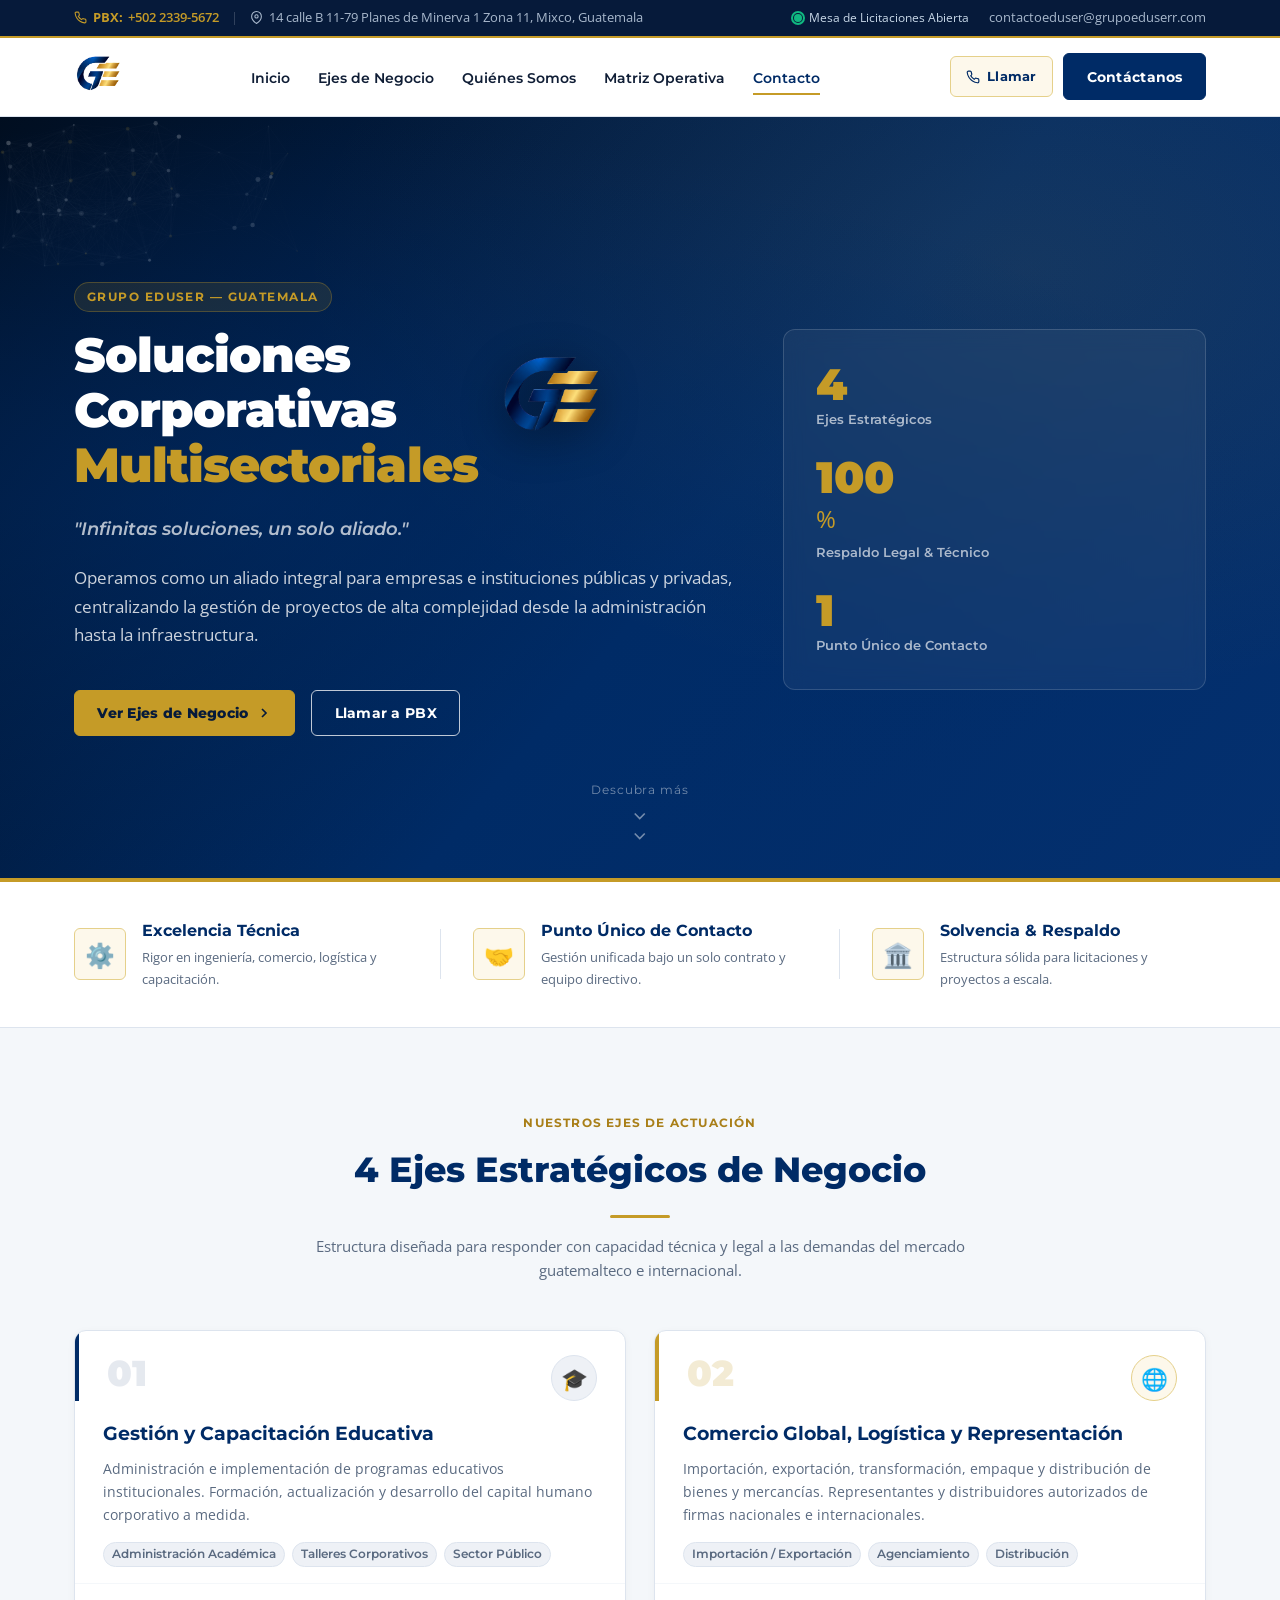
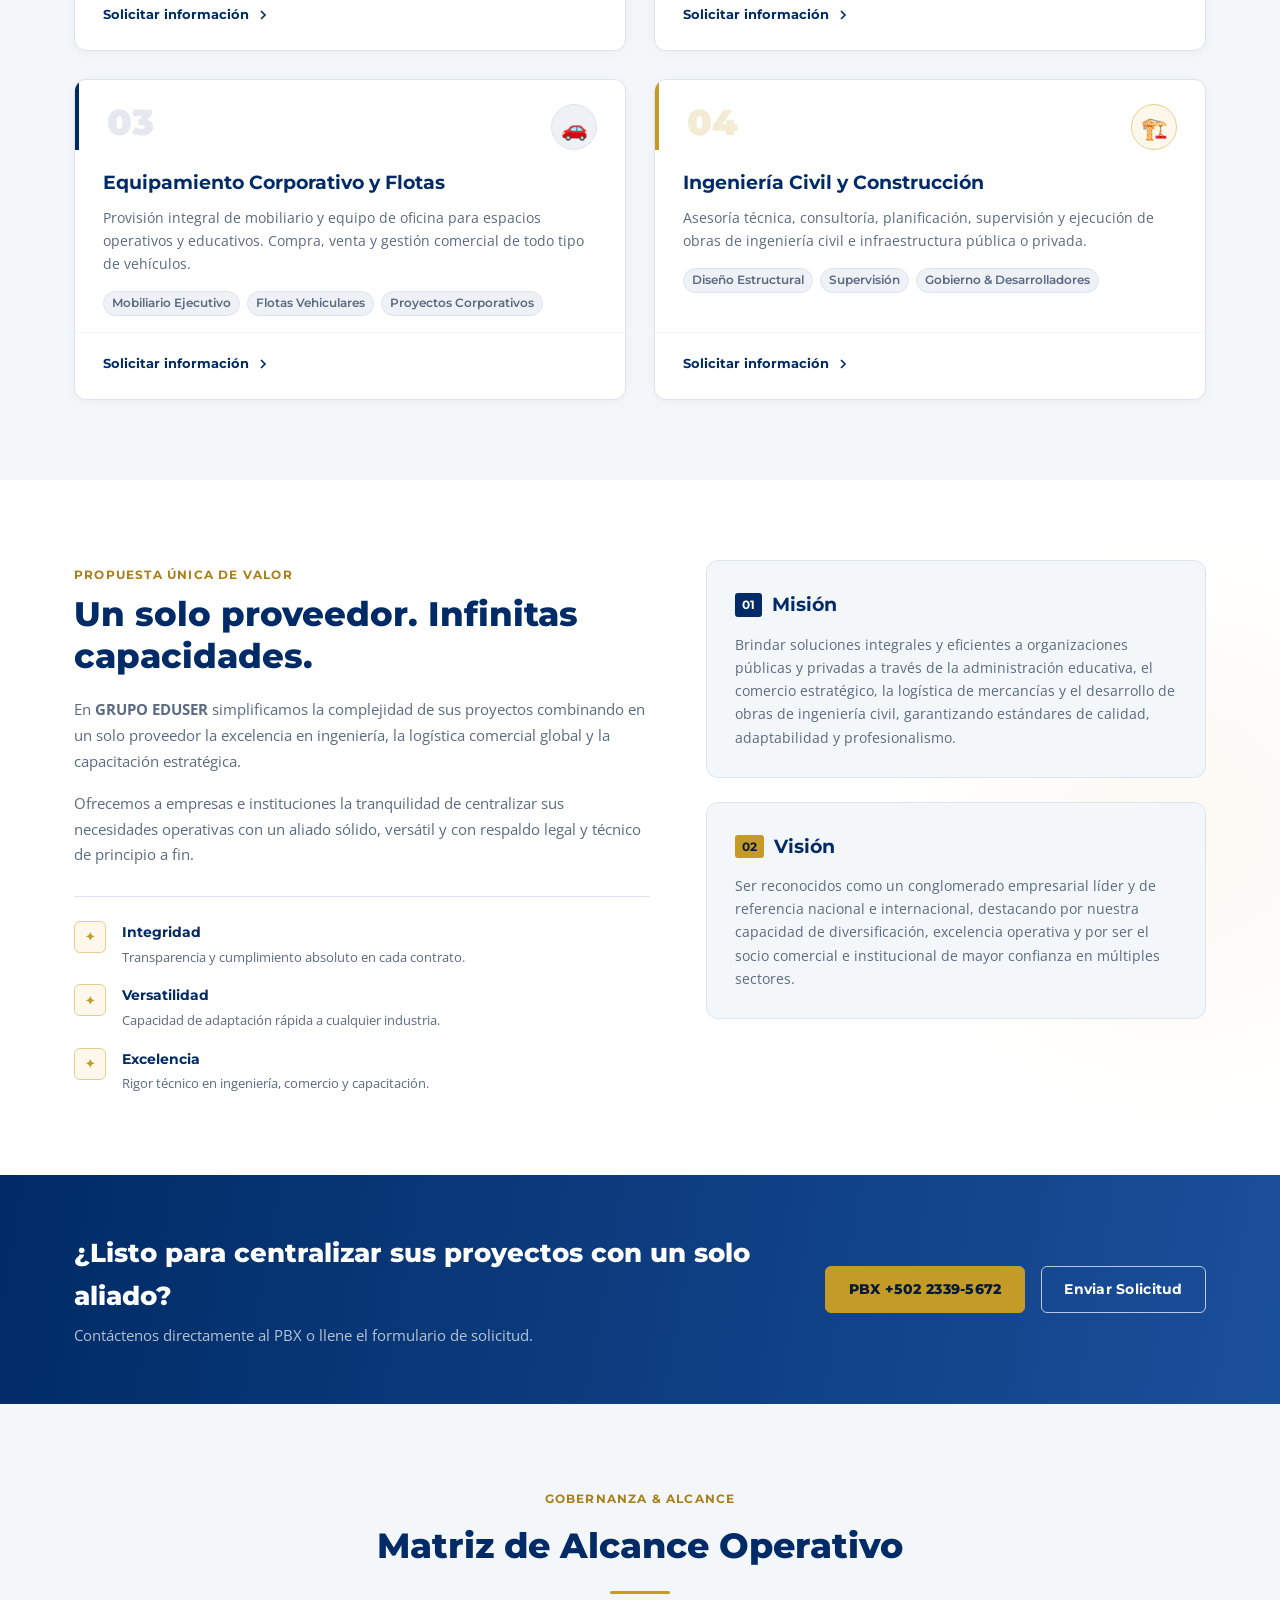
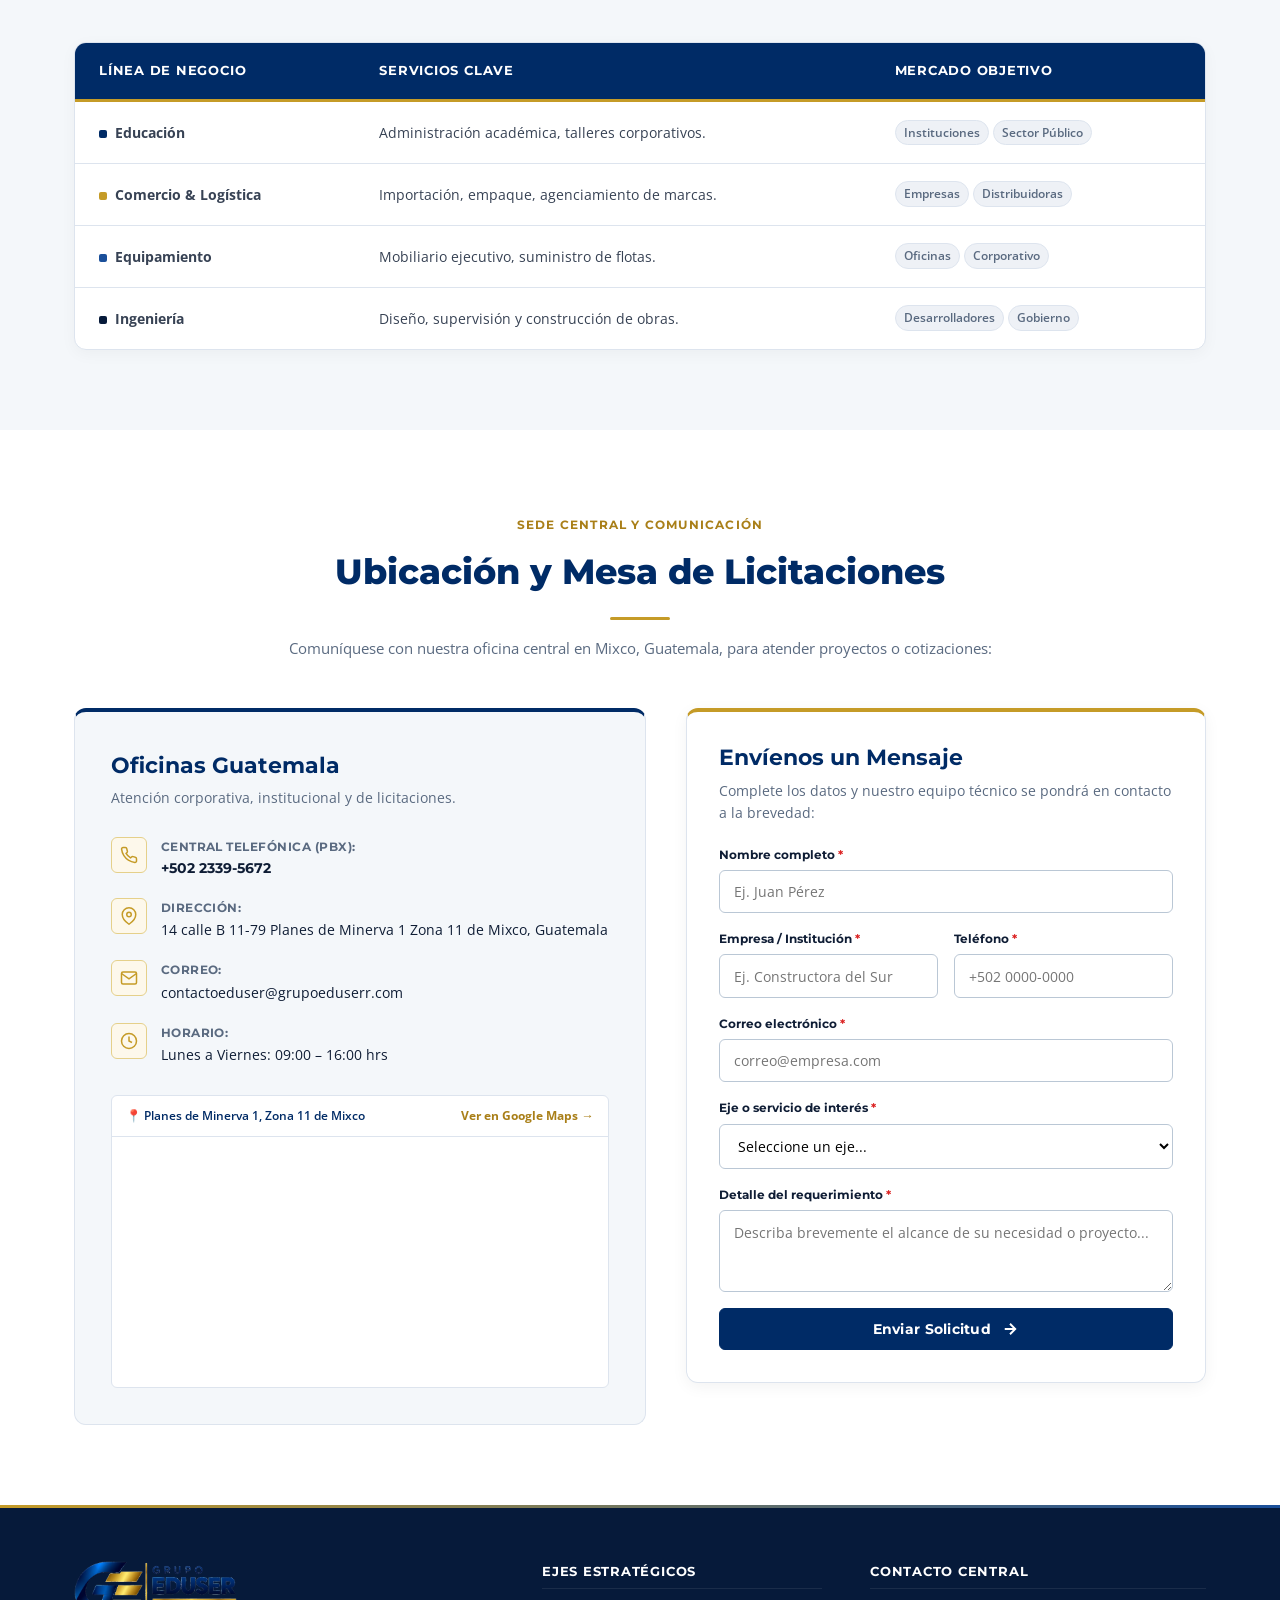
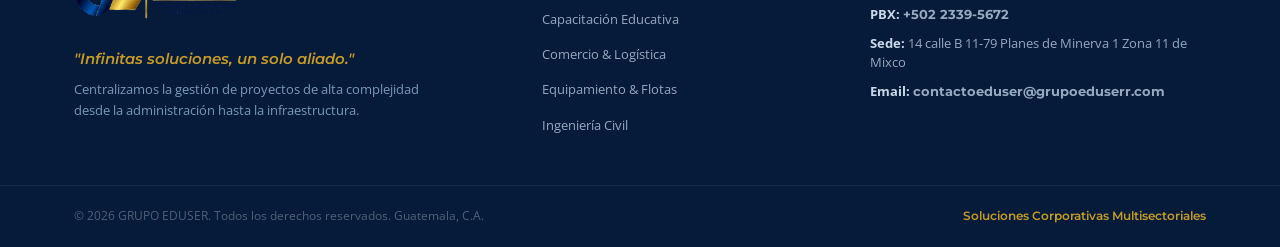
<file: index.html>
<!DOCTYPE html>
<html lang="es">

<head>
  <meta charset="UTF-8">
  <meta name="viewport" content="width=device-width, initial-scale=1.0">
  <title>GRUPO EDUSER | Soluciones Corporativas Multisectoriales — Guatemala</title>
  <meta name="description"
    content="Grupo Eduser: Soluciones Corporativas Multisectoriales en Guatemala. Ingeniería civil, logística y comercio internacional, equipamiento corporativo y capacitación institucional. PBX: +502 2339-5672.">
  <link rel="icon" type="image/png" href="Soluciones Corporativas Multisectoriales.png">
  <link rel="apple-touch-icon" href="Soluciones Corporativas Multisectoriales.png">
  <meta name="robots" content="index, follow">
  <meta name="google-site-verification" content="googleb72638ae21b6d2e7">
  <meta name="author" content="GRUPO EDUSER">
  <meta name="keywords"
    content="Grupo Eduser, GRUPO EDUSER, Eduser, Grupo Eduser Guatemala, Soluciones Corporativas Multisectoriales, Ingenieria Civil Guatemala, Logistica Guatemala, Capacitacion Educativa Guatemala">


  <!-- Open Graph / Redes Sociales -->
  <meta property="og:type" content="website">
  <meta property="og:locale" content="es_GT">
  <meta property="og:site_name" content="GRUPO EDUSER">
  <meta property="og:title" content="GRUPO EDUSER | Soluciones Corporativas Multisectoriales">
  <meta property="og:description"
    content="Infinitas soluciones, un solo aliado. Gestión integral de proyectos, ingeniería civil, comercio y logística, equipamiento y capacitación.">
  <meta property="og:image" content="https://grupoeduserr.com/grupo_eduser_sin_fondo_ultra_hd_5000x5000.png">
  <meta property="og:url" content="https://grupoeduserr.com/">

  <!-- Datos Estructurados Schema.org para Google -->
  <script type="application/ld+json">
  {
    "@context": "https://schema.org",
    "@type": "Organization",
    "name": "GRUPO EDUSER",
    "alternateName": ["Grupo Eduser", "Eduser", "GRUPO EDUSER Guatemala"],
    "url": "https://grupoeduserr.com/",
    "logo": "https://grupoeduserr.com/grupo_eduser_sin_fondo_ultra_hd_5000x5000.png",
    "description": "Soluciones Corporativas Multisectoriales en Guatemala. Gestión y capacitación educativa, comercio global, logística, equipamiento y flotas, e ingeniería civil.",
    "telephone": "+50223395672",
    "email": "contactoeduser@grupoeduserr.com",
    "address": {
      "@type": "PostalAddress",
      "streetAddress": "14 calle B 11-79 Planes de Minerva 1 Zona 11",
      "addressLocality": "Mixco",
      "addressRegion": "Guatemala",
      "addressCountry": "GT"
    }
  }
  </script>
  <link rel="preconnect" href="https://fonts.googleapis.com">
  <link rel="preconnect" href="https://fonts.gstatic.com" crossorigin>
  <link
    href="https://fonts.googleapis.com/css2?family=Montserrat:wght@400;500;600;700;800;900&family=Open+Sans:wght@400;500;600;700&display=swap"
    rel="stylesheet">
  <link rel="stylesheet" href="styles.css">
</head>

<body>

  <!-- BARRA SUPERIOR -->
  <div class="top-bar">
    <div class="container top-bar-container">
      <div class="top-contact-items">
        <a href="tel:+50223395672" class="top-contact-link">
          <svg class="top-icon" viewBox="0 0 24 24" fill="none" stroke="currentColor" stroke-width="2">
            <path
              d="M22 16.92v3a2 2 0 0 1-2.18 2 19.79 19.79 0 0 1-8.63-3.07 19.5 19.5 0 0 1-6-6 19.79 19.79 0 0 1-3.07-8.67A2 2 0 0 1 4.11 2h3a2 2 0 0 1 2 1.72 12.84 12.84 0 0 0 .7 2.81 2 2 0 0 1-.45 2.11L8.09 9.91a16 16 0 0 0 6 6l1.27-1.27a2 2 0 0 1 2.11-.45 12.84 12.84 0 0 0 2.81.7A2 2 0 0 1 22 16.92z">
            </path>
          </svg>
          <strong>PBX:</strong> +502 2339-5672
        </a>
        <span class="top-sep">|</span>
        <span class="top-address">
          <svg class="top-icon" viewBox="0 0 24 24" fill="none" stroke="currentColor" stroke-width="2">
            <path d="M21 10c0 7-9 13-9 13s-9-6-9-13a9 9 0 0 1 18 0z"></path>
            <circle cx="12" cy="10" r="3"></circle>
          </svg>
          14 calle B 11-79 Planes de Minerva 1 Zona 11, Mixco, Guatemala
        </span>
      </div>
      <div class="top-bar-right">
        <span class="top-status"><span class="pulse-ring"></span> Mesa de Licitaciones Abierta</span>
        <a href="mailto:contactoeduser@grupoeduserr.com" class="top-email">contactoeduser@grupoeduserr.com</a>
      </div>
    </div>
  </div>

  <!-- NAVEGACIÓN -->
  <header class="site-header" id="siteHeader">
    <div class="container header-container">
      <a href="#" class="header-logo">
        <img src="eea0d0d1-7632-4d73-a96a-f71b4019c940.png" alt="GRUPO EDUSER" class="logo-image">
      </a>
      <nav class="main-navigation" id="mainNav">
        <ul class="nav-links">
          <li><a href="#inicio" class="nav-item">Inicio</a></li>
          <li><a href="#servicios" class="nav-item">Ejes de Negocio</a></li>
          <li><a href="#nosotros" class="nav-item">Quiénes Somos</a></li>
          <li><a href="#matriz" class="nav-item">Matriz Operativa</a></li>
          <li><a href="#contacto" class="nav-item">Contacto</a></li>
        </ul>
      </nav>
      <div class="header-cta">
        <a href="tel:+50223395672" class="btn btn-outline-nav">
          <svg width="14" height="14" viewBox="0 0 24 24" fill="none" stroke="currentColor" stroke-width="2">
            <path
              d="M22 16.92v3a2 2 0 0 1-2.18 2 19.79 19.79 0 0 1-8.63-3.07 19.5 19.5 0 0 1-6-6 19.79 19.79 0 0 1-3.07-8.67A2 2 0 0 1 4.11 2h3a2 2 0 0 1 2 1.72 12.84 12.84 0 0 0 .7 2.81 2 2 0 0 1-.45 2.11L8.09 9.91a16 16 0 0 0 6 6l1.27-1.27a2 2 0 0 1 2.11-.45 12.84 12.84 0 0 0 2.81.7A2 2 0 0 1 22 16.92z">
            </path>
          </svg>
          Llamar
        </a>
        <a href="#contacto" class="btn btn-primary">Contáctanos</a>
        <button class="nav-toggle" id="navToggle" aria-label="Abrir menú">
          <span></span><span></span><span></span>
        </button>
      </div>
    </div>
    <div class="header-scroll-bar" id="scrollProgress"></div>
  </header>

  <main>
    <!-- HERO -->
    <section class="hero-banner" id="inicio">
      <canvas class="hero-canvas" id="heroCanvas"></canvas>
      <div class="hero-overlay"></div>
      <div class="container hero-container">
        <div class="hero-text-block">
          <div class="hero-heading-group">
            <div class="hero-heading-left">
              <span class="hero-eyebrow reveal-fade-up">GRUPO EDUSER — GUATEMALA</span>
              <h1 class="hero-title reveal-fade-up delay-1">
                Soluciones<br>Corporativas<br><span class="hero-title-gold">Multisectoriales</span>
              </h1>
            </div>
            <div class="hero-emblem-side reveal-fade-up delay-2">
              <img src="eea0d0d1-7632-4d73-a96a-f71b4019c940.png" alt="GE - Grupo Eduser" class="hero-emblem-mini">
            </div>
          </div>
          <p class="hero-motto reveal-fade-up delay-2">"Infinitas soluciones, un solo aliado."</p>
          <p class="hero-lead reveal-fade-up delay-3">
            Operamos como un aliado integral para empresas e instituciones públicas y privadas, centralizando la gestión
            de proyectos de alta complejidad desde la administración hasta la infraestructura.
          </p>
          <div class="hero-buttons reveal-fade-up delay-4">
            <a href="#servicios" class="btn btn-gold">
              Ver Ejes de Negocio
              <svg width="16" height="16" viewBox="0 0 24 24" fill="none" stroke="currentColor" stroke-width="2.5">
                <polyline points="9 18 15 12 9 6"></polyline>
              </svg>
            </a>
            <a href="tel:+50223395672" class="btn btn-outline-white">Llamar a PBX</a>
          </div>
        </div>

        <!-- Métricas flotantes en el Hero -->
        <div class="hero-metrics reveal-fade-left delay-2">
          <div class="metric-card">
            <span class="metric-num" data-target="4">0</span>
            <span class="metric-label">Ejes Estratégicos</span>
          </div>
          <div class="metric-card">
            <span class="metric-num" data-target="100">0</span><span class="metric-unit">%</span>
            <span class="metric-label">Respaldo Legal & Técnico</span>
          </div>
          <div class="metric-card">
            <span class="metric-num" data-target="1">0</span>
            <span class="metric-label">Punto Único de Contacto</span>
          </div>
        </div>
      </div>

      <div class="hero-scroll-indicator">
        <span>Descubra más</span>
        <div class="scroll-chevrons">
          <svg viewBox="0 0 24 24" fill="none" stroke="currentColor" stroke-width="2">
            <polyline points="6 9 12 15 18 9"></polyline>
          </svg>
          <svg viewBox="0 0 24 24" fill="none" stroke="currentColor" stroke-width="2">
            <polyline points="6 9 12 15 18 9"></polyline>
          </svg>
        </div>
      </div>
    </section>

    <!-- TRUST BAR -->
    <section class="trust-bar">
      <div class="container trust-container">
        <div class="trust-box anim-entry">
          <div class="trust-icon-wrap"><span class="trust-icon-inner">⚙️</span></div>
          <div>
            <h4>Excelencia Técnica</h4>
            <p>Rigor en ingeniería, comercio, logística y capacitación.</p>
          </div>
        </div>
        <div class="trust-sep"></div>
        <div class="trust-box anim-entry">
          <div class="trust-icon-wrap"><span class="trust-icon-inner">🤝</span></div>
          <div>
            <h4>Punto Único de Contacto</h4>
            <p>Gestión unificada bajo un solo contrato y equipo directivo.</p>
          </div>
        </div>
        <div class="trust-sep"></div>
        <div class="trust-box anim-entry">
          <div class="trust-icon-wrap"><span class="trust-icon-inner">🏛️</span></div>
          <div>
            <h4>Solvencia & Respaldo</h4>
            <p>Estructura sólida para licitaciones y proyectos a escala.</p>
          </div>
        </div>
      </div>
    </section>

    <!-- 4 EJES ESTRATÉGICOS -->
    <section class="section-services" id="servicios">
      <div class="container">
        <div class="section-header anim-entry">
          <span class="section-kicker">NUESTROS EJES DE ACTUACIÓN</span>
          <h2 class="section-title">4 Ejes Estratégicos de Negocio</h2>
          <div class="section-line-animated">
            <div class="line-fill"></div>
          </div>
          <p class="section-subtitle">
            Estructura diseñada para responder con capacidad técnica y legal a las demandas del mercado guatemalteco e
            internacional.
          </p>
        </div>

        <div class="services-grid">
          <div class="service-card anim-entry" style="--delay: 0s">
            <div class="card-top-accent">
              <span class="eje-number">01</span>
              <div class="card-icon-circle">🎓</div>
            </div>
            <div class="card-body-content">
              <h3 class="card-title">Gestión y Capacitación Educativa</h3>
              <p class="card-desc">Administración e implementación de programas educativos institucionales. Formación,
                actualización y desarrollo del capital humano corporativo a medida.</p>
              <div class="card-tags-row">
                <span class="c-tag">Administración Académica</span>
                <span class="c-tag">Talleres Corporativos</span>
                <span class="c-tag">Sector Público</span>
              </div>
            </div>
            <div class="card-footer-action">
              <a href="#contacto" class="card-cta-btn"
                onclick="selectService('Eje 1: Gestión y Capacitación Educativa')">
                Solicitar información
                <svg width="16" height="16" viewBox="0 0 24 24" fill="none" stroke="currentColor" stroke-width="2.5">
                  <polyline points="9 18 15 12 9 6"></polyline>
                </svg>
              </a>
            </div>
          </div>

          <div class="service-card anim-entry" style="--delay: 0.1s">
            <div class="card-top-accent accent-gold">
              <span class="eje-number eje-gold">02</span>
              <div class="card-icon-circle icon-gold">🌐</div>
            </div>
            <div class="card-body-content">
              <h3 class="card-title">Comercio Global, Logística y Representación</h3>
              <p class="card-desc">Importación, exportación, transformación, empaque y distribución de bienes y
                mercancías. Representantes y distribuidores autorizados de firmas nacionales e internacionales.</p>
              <div class="card-tags-row">
                <span class="c-tag">Importación / Exportación</span>
                <span class="c-tag">Agenciamiento</span>
                <span class="c-tag">Distribución</span>
              </div>
            </div>
            <div class="card-footer-action">
              <a href="#contacto" class="card-cta-btn"
                onclick="selectService('Eje 2: Comercio Global, Logística y Representación')">
                Solicitar información
                <svg width="16" height="16" viewBox="0 0 24 24" fill="none" stroke="currentColor" stroke-width="2.5">
                  <polyline points="9 18 15 12 9 6"></polyline>
                </svg>
              </a>
            </div>
          </div>

          <div class="service-card anim-entry" style="--delay: 0.2s">
            <div class="card-top-accent">
              <span class="eje-number">03</span>
              <div class="card-icon-circle">🚗</div>
            </div>
            <div class="card-body-content">
              <h3 class="card-title">Equipamiento Corporativo y Flotas</h3>
              <p class="card-desc">Provisión integral de mobiliario y equipo de oficina para espacios operativos y
                educativos. Compra, venta y gestión comercial de todo tipo de vehículos.</p>
              <div class="card-tags-row">
                <span class="c-tag">Mobiliario Ejecutivo</span>
                <span class="c-tag">Flotas Vehiculares</span>
                <span class="c-tag">Proyectos Corporativos</span>
              </div>
            </div>
            <div class="card-footer-action">
              <a href="#contacto" class="card-cta-btn"
                onclick="selectService('Eje 3: Equipamiento Corporativo y Flotas')">
                Solicitar información
                <svg width="16" height="16" viewBox="0 0 24 24" fill="none" stroke="currentColor" stroke-width="2.5">
                  <polyline points="9 18 15 12 9 6"></polyline>
                </svg>
              </a>
            </div>
          </div>

          <div class="service-card anim-entry" style="--delay: 0.3s">
            <div class="card-top-accent accent-gold">
              <span class="eje-number eje-gold">04</span>
              <div class="card-icon-circle icon-gold">🏗️</div>
            </div>
            <div class="card-body-content">
              <h3 class="card-title">Ingeniería Civil y Construcción</h3>
              <p class="card-desc">Asesoría técnica, consultoría, planificación, supervisión y ejecución de obras de
                ingeniería civil e infraestructura pública o privada.</p>
              <div class="card-tags-row">
                <span class="c-tag">Diseño Estructural</span>
                <span class="c-tag">Supervisión</span>
                <span class="c-tag">Gobierno & Desarrolladores</span>
              </div>
            </div>
            <div class="card-footer-action">
              <a href="#contacto" class="card-cta-btn"
                onclick="selectService('Eje 4: Ingeniería Civil y Construcción')">
                Solicitar información
                <svg width="16" height="16" viewBox="0 0 24 24" fill="none" stroke="currentColor" stroke-width="2.5">
                  <polyline points="9 18 15 12 9 6"></polyline>
                </svg>
              </a>
            </div>
          </div>
        </div>
      </div>
    </section>

    <!-- QUIÉNES SOMOS -->
    <section class="section-about" id="nosotros">
      <div class="about-bg-shape"></div>
      <div class="container">
        <div class="about-grid">
          <div class="about-main anim-entry">
            <span class="section-kicker kicker-gold">PROPUESTA ÚNICA DE VALOR</span>
            <h2 class="about-heading">Un solo proveedor. Infinitas capacidades.</h2>
            <p class="about-text">En <strong>GRUPO EDUSER</strong> simplificamos la complejidad de sus proyectos
              combinando en un solo proveedor la excelencia en ingeniería, la logística comercial global y la
              capacitación estratégica.</p>
            <p class="about-text">Ofrecemos a empresas e instituciones la tranquilidad de centralizar sus necesidades
              operativas con un aliado sólido, versátil y con respaldo legal y técnico de principio a fin.</p>
            <div class="values-stack">
              <div class="value-row anim-entry">
                <div class="value-icon-box">✦</div>
                <div><strong>Integridad</strong>
                  <p>Transparencia y cumplimiento absoluto en cada contrato.</p>
                </div>
              </div>
              <div class="value-row anim-entry">
                <div class="value-icon-box">✦</div>
                <div><strong>Versatilidad</strong>
                  <p>Capacidad de adaptación rápida a cualquier industria.</p>
                </div>
              </div>
              <div class="value-row anim-entry">
                <div class="value-icon-box">✦</div>
                <div><strong>Excelencia</strong>
                  <p>Rigor técnico en ingeniería, comercio y capacitación.</p>
                </div>
              </div>
            </div>
          </div>

          <div class="about-cards-col">
            <div class="mv-card anim-entry">
              <div class="mv-card-header">
                <span class="mv-badge">01</span>
                <h3>Misión</h3>
              </div>
              <p>Brindar soluciones integrales y eficientes a organizaciones públicas y privadas a través de la
                administración educativa, el comercio estratégico, la logística de mercancías y el desarrollo de obras
                de ingeniería civil, garantizando estándares de calidad, adaptabilidad y profesionalismo.</p>
            </div>
            <div class="mv-card anim-entry delay-1">
              <div class="mv-card-header">
                <span class="mv-badge mv-badge-gold">02</span>
                <h3>Visión</h3>
              </div>
              <p>Ser reconocidos como un conglomerado empresarial líder y de referencia nacional e internacional,
                destacando por nuestra capacidad de diversificación, excelencia operativa y por ser el socio comercial e
                institucional de mayor confianza en múltiples sectores.</p>
            </div>
          </div>
        </div>
      </div>
    </section>

    <!-- BANDA CTA INTERMEDIA -->
    <section class="cta-band anim-entry">
      <div class="container cta-band-inner">
        <div class="cta-band-text">
          <h2>¿Listo para centralizar sus proyectos con un solo aliado?</h2>
          <p>Contáctenos directamente al PBX o llene el formulario de solicitud.</p>
        </div>
        <div class="cta-band-actions">
          <a href="tel:+50223395672" class="btn btn-gold">PBX +502 2339-5672</a>
          <a href="#contacto" class="btn btn-outline-cta">Enviar Solicitud</a>
        </div>
      </div>
    </section>

    <!-- MATRIZ OPERATIVA -->
    <section class="section-matrix" id="matriz">
      <div class="container">
        <div class="section-header anim-entry">
          <span class="section-kicker">GOBERNANZA & ALCANCE</span>
          <h2 class="section-title">Matriz de Alcance Operativo</h2>
          <div class="section-line-animated">
            <div class="line-fill"></div>
          </div>
        </div>
        <div class="matrix-table-card anim-entry">
          <table class="simple-table">
            <thead>
              <tr>
                <th>LÍNEA DE NEGOCIO</th>
                <th>SERVICIOS CLAVE</th>
                <th>MERCADO OBJETIVO</th>
              </tr>
            </thead>
            <tbody>
              <tr class="table-row-anim">
                <td><span class="dot-tag dot-navy"></span><strong>Educación</strong></td>
                <td>Administración académica, talleres corporativos.</td>
                <td><span class="seg-pill">Instituciones</span><span class="seg-pill">Sector Público</span></td>
              </tr>
              <tr class="table-row-anim" style="animation-delay:0.1s">
                <td><span class="dot-tag dot-gold"></span><strong>Comercio & Logística</strong></td>
                <td>Importación, empaque, agenciamiento de marcas.</td>
                <td><span class="seg-pill">Empresas</span><span class="seg-pill">Distribuidoras</span></td>
              </tr>
              <tr class="table-row-anim" style="animation-delay:0.2s">
                <td><span class="dot-tag dot-blue"></span><strong>Equipamiento</strong></td>
                <td>Mobiliario ejecutivo, suministro de flotas.</td>
                <td><span class="seg-pill">Oficinas</span><span class="seg-pill">Corporativo</span></td>
              </tr>
              <tr class="table-row-anim" style="animation-delay:0.3s">
                <td><span class="dot-tag dot-dark"></span><strong>Ingeniería</strong></td>
                <td>Diseño, supervisión y construcción de obras.</td>
                <td><span class="seg-pill">Desarrolladores</span><span class="seg-pill">Gobierno</span></td>
              </tr>
            </tbody>
          </table>
        </div>
      </div>
    </section>

    <!-- CONTACTO + MAPA -->
    <section class="section-contact" id="contacto">
      <div class="container">
        <div class="section-header anim-entry">
          <span class="section-kicker">SEDE CENTRAL Y COMUNICACIÓN</span>
          <h2 class="section-title">Ubicación y Mesa de Licitaciones</h2>
          <div class="section-line-animated">
            <div class="line-fill"></div>
          </div>
          <p class="section-subtitle">Comuníquese con nuestra oficina central en Mixco, Guatemala, para atender
            proyectos o cotizaciones:</p>
        </div>

        <div class="contact-grid">
          <div class="contact-info-panel anim-entry">
            <div class="info-card">
              <h3>Oficinas Guatemala</h3>
              <p class="sede-text">Atención corporativa, institucional y de licitaciones.</p>
              <div class="info-items">
                <div class="info-item">
                  <div class="info-icon-box">
                    <svg width="18" height="18" viewBox="0 0 24 24" fill="none" stroke="#C59B27" stroke-width="2">
                      <path
                        d="M22 16.92v3a2 2 0 0 1-2.18 2 19.79 19.79 0 0 1-8.63-3.07 19.5 19.5 0 0 1-6-6 19.79 19.79 0 0 1-3.07-8.67A2 2 0 0 1 4.11 2h3a2 2 0 0 1 2 1.72 12.84 12.84 0 0 0 .7 2.81 2 2 0 0 1-.45 2.11L8.09 9.91a16 16 0 0 0 6 6l1.27-1.27a2 2 0 0 1 2.11-.45 12.84 12.84 0 0 0 2.81.7A2 2 0 0 1 22 16.92z">
                      </path>
                    </svg>
                  </div>
                  <div>
                    <strong>Central Telefónica (PBX):</strong>
                    <a href="tel:+50223395672" class="phone-link">+502 2339-5672</a>
                  </div>
                </div>
                <div class="info-item">
                  <div class="info-icon-box">
                    <svg width="18" height="18" viewBox="0 0 24 24" fill="none" stroke="#C59B27" stroke-width="2">
                      <path d="M21 10c0 7-9 13-9 13s-9-6-9-13a9 9 0 0 1 18 0z"></path>
                      <circle cx="12" cy="10" r="3"></circle>
                    </svg>
                  </div>
                  <div>
                    <strong>Dirección:</strong>
                    <p>14 calle B 11-79 Planes de Minerva 1 Zona 11 de Mixco, Guatemala</p>
                  </div>
                </div>
                <div class="info-item">
                  <div class="info-icon-box">
                    <svg width="18" height="18" viewBox="0 0 24 24" fill="none" stroke="#C59B27" stroke-width="2">
                      <path d="M4 4h16c1.1 0 2 .9 2 2v12c0 1.1-.9 2-2 2H4c-1.1 0-2-.9-2-2V6c0-1.1.9-2 2-2z"></path>
                      <polyline points="22,6 12,13 2,6"></polyline>
                    </svg>
                  </div>
                  <div>
                    <strong>Correo:</strong>
                    <a href="mailto:contactoeduser@grupoeduserr.com">contactoeduser@grupoeduserr.com</a>
                  </div>
                </div>
                <div class="info-item">
                  <div class="info-icon-box">
                    <svg width="18" height="18" viewBox="0 0 24 24" fill="none" stroke="#C59B27" stroke-width="2">
                      <circle cx="12" cy="12" r="10"></circle>
                      <polyline points="12 6 12 12 16 14"></polyline>
                    </svg>
                  </div>
                  <div>
                    <strong>Horario:</strong>
                    <p>Lunes a Viernes: 09:00 – 16:00 hrs</p>
                  </div>
                </div>
              </div>

              <div class="mini-map-box">
                <div class="mini-map-header">
                  <span>📍 Planes de Minerva 1, Zona 11 de Mixco</span>
                  <a href="https://maps.google.com/?q=14+calle+B+11-79+Planes+de+Minerva+1+Zona+11+de+Mixco+Guatemala"
                    target="_blank" rel="noopener" class="map-link">Ver en Google Maps →</a>
                </div>
                <div class="map-iframe-wrapper">
                  <iframe title="Mapa Grupo Eduser Mixco"
                    src="https://maps.google.com/maps?q=14+calle+B+11-79+Planes+de+Minerva+1+Zona+11+de+Mixco+Guatemala&t=&z=15&ie=UTF8&iwloc=&output=embed"
                    loading="lazy"></iframe>
                </div>
              </div>
            </div>
          </div>

          <div class="contact-form-panel anim-entry delay-1">
            <div class="form-card">
              <div class="form-card-header">
                <h3>Envíenos un Mensaje</h3>
                <p>Complete los datos y nuestro equipo técnico se pondrá en contacto a la brevedad:</p>
              </div>
              <form id="contactForm" class="clean-form" action="https://api.web3forms.com/submit" method="POST"
                novalidate>
                <input type="hidden" name="access_key" id="w3fKey" value="6c3264c8-33f0-4119-90e8-f94b29874275">
                <div class="form-group">
                  <label for="fName">Nombre completo <span class="req">*</span></label>
                  <input type="text" id="fName" name="nombre" required placeholder="Ej. Juan Pérez">
                </div>
                <div class="form-row">
                  <div class="form-group">
                    <label for="fOrg">Empresa / Institución <span class="req">*</span></label>
                    <input type="text" id="fOrg" name="empresa" required placeholder="Ej. Constructora del Sur">
                  </div>
                  <div class="form-group">
                    <label for="fPhone">Teléfono <span class="req">*</span></label>
                    <input type="tel" id="fPhone" name="telefono" required placeholder="+502 0000-0000">
                  </div>
                </div>
                <div class="form-group">
                  <label for="fEmail">Correo electrónico <span class="req">*</span></label>
                  <input type="email" id="fEmail" name="email" required placeholder="correo@empresa.com">
                </div>
                <div class="form-group">
                  <label for="fAxis">Eje o servicio de interés <span class="req">*</span></label>
                  <select id="fAxis" name="eje_servicio" required>
                    <option value="" disabled selected>Seleccione un eje...</option>
                    <option value="eje4">Eje 4: Ingeniería Civil y Construcción</option>
                    <option value="eje2">Eje 2: Comercio Global, Logística y Representación</option>
                    <option value="eje3">Eje 3: Equipamiento Corporativo y Flotas</option>
                    <option value="eje1">Eje 1: Gestión y Capacitación Educativa</option>
                    <option value="general">Solución Integral / Licitaciones</option>
                  </select>
                </div>
                <div class="form-group">
                  <label for="fMessage">Detalle del requerimiento <span class="req">*</span></label>
                  <textarea id="fMessage" name="mensaje" rows="3" required
                    placeholder="Describa brevemente el alcance de su necesidad o proyecto..."></textarea>
                </div>
                <button type="submit" class="btn btn-primary btn-block btn-submit">
                  <span class="btn-text">Enviar Solicitud</span>
                  <svg class="btn-arrow" width="18" height="18" viewBox="0 0 24 24" fill="none" stroke="currentColor"
                    stroke-width="2.5">
                    <line x1="5" y1="12" x2="19" y2="12"></line>
                    <polyline points="12 5 19 12 12 19"></polyline>
                  </svg>
                </button>
                <div id="formMsg" class="form-alert" style="display:none;"></div>
              </form>
            </div>
          </div>
        </div>
      </div>
    </section>
  </main>

  <!-- FOOTER -->
  <footer class="site-footer">
    <div class="footer-top-band"></div>
    <div class="container footer-container">
      <div class="footer-info">
        <a href="#inicio" class="footer-logo-link">
          <img src="grupo_eduser_sin_fondo_ultra_hd_5000x5000.png" alt="GRUPO EDUSER" class="footer-logo">
        </a>
        <p class="footer-motto">"Infinitas soluciones, un solo aliado."</p>
        <p class="footer-text">Centralizamos la gestión de proyectos de alta complejidad desde la administración hasta
          la infraestructura.</p>
      </div>
      <div class="footer-links-col">
        <h4>Ejes Estratégicos</h4>
        <ul>
          <li><a href="#servicios">Capacitación Educativa</a></li>
          <li><a href="#servicios">Comercio & Logística</a></li>
          <li><a href="#servicios">Equipamiento & Flotas</a></li>
          <li><a href="#servicios">Ingeniería Civil</a></li>
        </ul>
      </div>
      <div class="footer-links-col">
        <h4>Contacto Central</h4>
        <p class="f-item"><strong>PBX:</strong> <a href="tel:+50223395672" class="f-link">+502 2339-5672</a></p>
        <p class="f-item"><strong>Sede:</strong> 14 calle B 11-79 Planes de Minerva 1 Zona 11 de Mixco</p>
        <p class="f-item"><strong>Email:</strong> <a href="mailto:contactoeduser@grupoeduserr.com"
            class="f-link">contactoeduser@grupoeduserr.com</a></p>
      </div>
    </div>
    <div class="footer-bottom">
      <div class="container footer-bottom-inner">
        <div>&copy; 2026 GRUPO EDUSER. Todos los derechos reservados. Guatemala, C.A.</div>
        <div class="footer-bottom-right">Soluciones Corporativas Multisectoriales</div>
      </div>
    </div>
  </footer>

  <script src="script.js"></script>
</body>

</html>
</file>
<file: styles.css>
/* ==========================================================================
   GRUPO EDUSER — Diseño Premium con Animaciones
   Paleta: Azul Marino #002B66, Oro #C59B27, Slate Profundo
   ========================================================================== */

:root {
  --color-primary: #002B66;
  --color-primary-dark: #061A3A;
  --color-primary-mid: #04306F;
  --color-primary-light: #1A4F9A;
  --color-gold: #C59B27;
  --color-gold-hover: #A97F18;
  --color-gold-light: #E8C84A;
  --color-gold-subtle: #FDF8EB;
  --color-gold-border: #E5D08A;

  --color-text-dark: #0F1D35;
  --color-text-body: #374254;
  --color-text-muted: #5A6A80;
  --color-bg: #FFFFFF;
  --color-bg-alt: #F4F7FA;
  --color-bg-deep: #EEF1F6;
  --color-border: #DDE4EE;
  --color-border-dark: #BAC7D5;

  --font-title: 'Montserrat', sans-serif;
  --font-body: 'Open Sans', sans-serif;
  --radius: 6px;
  --radius-lg: 12px;
  --container: 1180px;
  --transition: 0.25s cubic-bezier(0.4, 0, 0.2, 1);
  --transition-slow: 0.55s cubic-bezier(0.4, 0, 0.2, 1);
}

/* ======================== RESET & BASE ======================== */
*, *::before, *::after { box-sizing: border-box; margin: 0; padding: 0; }
html { scroll-behavior: smooth; font-size: 16px; }
body { font-family: var(--font-body); color: var(--color-text-body); background: var(--color-bg); line-height: 1.65; -webkit-font-smoothing: antialiased; }
a { color: inherit; text-decoration: none; transition: var(--transition); }
button, input, select, textarea { font-family: inherit; font-size: inherit; }
.container { width: 100%; max-width: var(--container); margin: 0 auto; padding: 0 1.5rem; }

/* ======================== ANIMACIONES GLOBALES ======================== */

/* Elementos que entran con Intersection Observer */
.anim-entry {
  opacity: 0;
  transform: translateY(28px);
  transition: opacity 0.6s var(--transition), transform 0.6s var(--transition);
  transition-delay: var(--delay, 0s);
}
.anim-entry.visible {
  opacity: 1;
  transform: translateY(0);
}

/* Hero: fade-up desde abajo */
.reveal-fade-up {
  opacity: 0;
  transform: translateY(32px);
  animation: fadeUp 0.7s cubic-bezier(0.4, 0, 0.2, 1) forwards;
}
.reveal-fade-left {
  opacity: 0;
  transform: translateX(40px);
  animation: fadeLeft 0.8s cubic-bezier(0.4, 0, 0.2, 1) forwards;
}

.delay-1 { animation-delay: 0.15s; }
.delay-2 { animation-delay: 0.3s; }
.delay-3 { animation-delay: 0.45s; }
.delay-4 { animation-delay: 0.6s; }

@keyframes fadeUp {
  to { opacity: 1; transform: translateY(0); }
}
@keyframes fadeLeft {
  to { opacity: 1; transform: translateX(0); }
}

/* Línea animada de sección */
.section-line-animated {
  width: 60px;
  height: 3px;
  background: var(--color-border);
  margin: 1rem auto;
  overflow: hidden;
  border-radius: 2px;
}
.section-line-animated .line-fill {
  width: 0%;
  height: 100%;
  background: var(--color-gold);
  transition: width 1.2s cubic-bezier(0.4, 0, 0.2, 1);
}
.visible .line-fill, .section-header.line-visible .line-fill {
  width: 100%;
}

/* Filas de tabla con animación de entrada */
.table-row-anim {
  opacity: 0;
  transform: translateX(-20px);
  animation: rowSlide 0.5s ease forwards;
}
@keyframes rowSlide {
  to { opacity: 1; transform: translateX(0); }
}

/* ======================== TOP BAR ======================== */
.top-bar {
  background: var(--color-primary-dark);
  color: #D1DCE8;
  font-size: 0.8125rem;
  padding: 0.45rem 0;
  border-bottom: 2px solid var(--color-gold);
}
.top-bar-container { display: flex; justify-content: space-between; align-items: center; flex-wrap: wrap; gap: 0.5rem; }
.top-contact-items { display: flex; align-items: center; gap: 0.75rem; }
.top-contact-link { display: inline-flex; align-items: center; gap: 0.35rem; color: var(--color-gold); font-weight: 600; }
.top-contact-link:hover { color: #fff; }
.top-icon { width: 13px; height: 13px; }
.top-sep { color: rgba(255,255,255,0.2); }
.top-address { display: inline-flex; align-items: center; gap: 0.35rem; color: #A8B8CC; }
.top-bar-right { display: flex; align-items: center; gap: 1.25rem; }
.top-status { display: inline-flex; align-items: center; gap: 0.45rem; font-size: 0.775rem; color: #C8D8E8; }
.top-email { font-size: 0.8rem; color: #A8B8CC; }
.top-email:hover { color: var(--color-gold); }

.pulse-ring {
  display: inline-block; width: 8px; height: 8px;
  background: #10B981; border-radius: 50%;
  position: relative;
}
.pulse-ring::after {
  content: ''; position: absolute; inset: -3px;
  border: 2px solid #10B981; border-radius: 50%;
  animation: pulseRing 1.8s ease infinite;
}
@keyframes pulseRing {
  0%,100% { opacity: 0.4; transform: scale(1); }
  50% { opacity: 0; transform: scale(1.8); }
}

/* ======================== HEADER / NAV ======================== */
.site-header {
  position: sticky; top: 0; z-index: 200;
  background: rgba(255,255,255,0.97);
  backdrop-filter: blur(12px);
  -webkit-backdrop-filter: blur(12px);
  border-bottom: 1px solid var(--color-border);
  transition: box-shadow var(--transition);
}
.site-header.scrolled { box-shadow: 0 4px 20px rgba(0,43,102,0.1); }

.header-container { display: flex; justify-content: space-between; align-items: center; height: 78px; }
.logo-image { height: 48px; width: auto; object-fit: contain; transition: transform var(--transition); }
.logo-image:hover { transform: scale(1.05); }
.nav-links { display: flex; list-style: none; gap: 1.75rem; align-items: center; }

.nav-item {
  font-family: var(--font-title); font-size: 0.875rem; font-weight: 600;
  color: var(--color-text-dark); padding: 0.5rem 0; position: relative;
}
.nav-item::after {
  content: ''; position: absolute; bottom: 0; left: 0; width: 0; height: 2px;
  background: var(--color-gold); transition: width 0.25s ease;
}
.nav-item:hover { color: var(--color-primary); }
.nav-item:hover::after { width: 100%; }

.header-cta { display: flex; align-items: center; gap: 0.65rem; }
.nav-toggle { display: none; background: none; border: 1px solid var(--color-border); padding: 7px; border-radius: var(--radius); cursor: pointer; flex-direction: column; gap: 4px; }
.nav-toggle span { display: block; width: 20px; height: 2px; background: var(--color-primary); transition: var(--transition); }

/* Barra de progreso de scroll */
.header-scroll-bar {
  position: absolute; bottom: -2px; left: 0;
  height: 2px; width: 0%; background: var(--color-gold);
  transition: width 0.1s linear;
}

/* ======================== BOTONES ======================== */
.btn {
  display: inline-flex; align-items: center; justify-content: center; gap: 0.45rem;
  font-family: var(--font-title); font-size: 0.85rem; font-weight: 700;
  padding: 0.7rem 1.4rem; border-radius: var(--radius); cursor: pointer;
  border: 1.5px solid transparent; transition: var(--transition);
  letter-spacing: 0.02em; position: relative; overflow: hidden;
}

/* Efecto de brillo en hover */
.btn::before {
  content: ''; position: absolute; inset: 0;
  background: rgba(255,255,255,0.12);
  opacity: 0; transition: opacity 0.2s;
}
.btn:hover::before { opacity: 1; }

.btn-primary { background: var(--color-primary); color: #fff; border-color: var(--color-primary); }
.btn-primary:hover { background: var(--color-primary-light); border-color: var(--color-primary-light); transform: translateY(-1px); box-shadow: 0 6px 18px rgba(0,43,102,0.22); }

.btn-gold { background: var(--color-gold); color: var(--color-primary-dark); border-color: var(--color-gold); font-weight: 800; }
.btn-gold:hover { background: var(--color-gold-hover); border-color: var(--color-gold-hover); color: #fff; transform: translateY(-1px); box-shadow: 0 6px 18px rgba(197,155,39,0.35); }

.btn-outline-white { background: transparent; border-color: rgba(255,255,255,0.75); color: #fff; }
.btn-outline-white:hover { background: #fff; color: var(--color-primary); transform: translateY(-1px); }

.btn-outline-nav { background: var(--color-gold-subtle); color: var(--color-primary); border-color: var(--color-gold-border); font-size: 0.8rem; padding: 0.55rem 0.95rem; }
.btn-outline-nav:hover { background: #f5edd0; border-color: var(--color-gold); }

.btn-outline-cta { background: transparent; border-color: rgba(255,255,255,0.7); color: #fff; }
.btn-outline-cta:hover { background: rgba(255,255,255,0.12); }

.btn-block { width: 100%; }
.btn-submit { gap: 0.65rem; }
.btn-submit .btn-arrow { transition: transform 0.2s ease; }
.btn-submit:hover .btn-arrow { transform: translateX(5px); }

/* ======================== HERO ======================== */
.hero-banner {
  position: relative; padding: 5.5rem 0 4rem;
  background: linear-gradient(130deg, #010E20 0%, #002B66 55%, #04306F 100%);
  color: #fff; overflow: hidden; min-height: 85vh;
  display: flex; align-items: center;
  border-bottom: 4px solid var(--color-gold);
}

.hero-canvas { position: absolute; inset: 0; pointer-events: none; opacity: 0.4; }
.hero-overlay {
  position: absolute; inset: 0; pointer-events: none;
  background: radial-gradient(ellipse at 20% 50%, rgba(0,43,102,0.6) 0%, transparent 70%),
              radial-gradient(ellipse at 80% 20%, rgba(197,155,39,0.1) 0%, transparent 50%);
}

.hero-container {
  position: relative;
  z-index: 2;
  display: grid;
  grid-template-columns: 1.22fr 0.78fr;
  gap: 3rem;
  align-items: center;
}

/* Grupo de Título y Emblema GE */
.hero-heading-group {
  display: inline-flex;
  align-items: center;
  gap: 1.25rem;
  margin-bottom: 0.5rem;
  max-width: 100%;
}

.hero-heading-left {
  flex: 0 0 auto;
}

.hero-emblem-side {
  flex: 0 0 auto;
  display: flex;
  align-items: center;
  justify-content: center;
}

.hero-emblem-mini {
  width: 105px;
  max-width: 110px;
  height: auto;
  object-fit: contain;
  filter: drop-shadow(0 10px 22px rgba(0, 0, 0, 0.45));
  animation: floatMini 4s ease-in-out infinite;
  transition: transform 0.3s ease;
}

.hero-emblem-mini:hover {
  transform: scale(1.1) rotate(3deg);
}

@keyframes floatMini {
  0%, 100% { transform: translateY(0); }
  50% { transform: translateY(-7px); }
}

.hero-eyebrow {
  display: inline-block; font-family: var(--font-title); font-size: 0.75rem; font-weight: 700;
  letter-spacing: 0.12em; color: var(--color-gold); margin-bottom: 1rem;
  background: rgba(197,155,39,0.12); border: 1px solid rgba(197,155,39,0.3);
  padding: 4px 12px; border-radius: 20px;
}

.hero-title {
  font-family: var(--font-title); font-size: 3rem; font-weight: 900;
  line-height: 1.15; color: #fff; margin-bottom: 0.75rem; letter-spacing: -0.02em;
}
.hero-title-gold { color: var(--color-gold); }

.hero-motto { font-family: var(--font-title); font-size: 1.15rem; font-weight: 600; font-style: italic; color: rgba(255,255,255,0.7); margin-bottom: 1.25rem; }
.hero-lead { font-size: 1.05rem; line-height: 1.7; color: rgba(255,255,255,0.8); margin-bottom: 2.5rem; max-width: 680px; }

.hero-buttons { display: flex; gap: 1rem; }

/* Métricas Hero */
.hero-metrics {
  background: rgba(255,255,255,0.05);
  border: 1px solid rgba(255,255,255,0.15);
  border-radius: var(--radius-lg);
  padding: 2rem;
  backdrop-filter: blur(10px);
  display: flex; flex-direction: column; gap: 1.5rem;
}

.metric-card { display: flex; flex-direction: column; }
.metric-num {
  font-family: var(--font-title); font-size: 2.75rem; font-weight: 900;
  color: var(--color-gold); line-height: 1;
  display: inline-flex; align-items: baseline; gap: 0.1rem;
}
.metric-unit { font-size: 1.5rem; color: var(--color-gold); }
.metric-label { font-size: 0.825rem; color: rgba(255,255,255,0.65); margin-top: 0.2rem; font-family: var(--font-title); font-weight: 600; }

.hero-scroll-indicator {
  position: absolute; bottom: 2rem; left: 50%; transform: translateX(-50%);
  display: flex; flex-direction: column; align-items: center; gap: 0.35rem;
  color: rgba(255,255,255,0.45); font-size: 0.75rem; font-family: var(--font-title);
  letter-spacing: 0.08em; animation: bobble 2.2s ease-in-out infinite;
}
.scroll-chevrons { display: flex; flex-direction: column; gap: -4px; }
.scroll-chevrons svg { width: 20px; height: 20px; display: block; }
@keyframes bobble {
  0%, 100% { transform: translateX(-50%) translateY(0); opacity: 0.5; }
  50% { transform: translateX(-50%) translateY(6px); opacity: 0.9; }
}

/* ======================== TRUST BAR ======================== */
.trust-bar { background: #fff; padding: 2.25rem 0; border-bottom: 1px solid var(--color-border); }
.trust-container { display: grid; grid-template-columns: 1fr auto 1fr auto 1fr; align-items: center; gap: 0; }
.trust-sep { width: 1px; height: 50px; background: var(--color-border); margin: 0 2rem; }
.trust-box { display: flex; align-items: center; gap: 1rem; }

.trust-icon-wrap {
  width: 52px; height: 52px; border-radius: var(--radius); flex-shrink: 0;
  background: var(--color-gold-subtle); border: 1px solid var(--color-gold-border);
  display: flex; align-items: center; justify-content: center;
  transition: var(--transition);
}
.trust-box:hover .trust-icon-wrap { background: var(--color-gold); transform: scale(1.05); }
.trust-icon-inner { font-size: 1.5rem; display: block; }

.trust-box h4 { font-family: var(--font-title); font-size: 1rem; font-weight: 700; color: var(--color-primary); margin-bottom: 0.2rem; }
.trust-box p { font-size: 0.825rem; color: var(--color-text-muted); }

/* ======================== SECTION COMMONS ======================== */
.section-header { text-align: center; max-width: 720px; margin: 0 auto 3rem; }
.section-kicker {
  display: inline-block; font-family: var(--font-title); font-size: 0.75rem; font-weight: 700;
  letter-spacing: 0.1em; color: var(--color-gold-hover); margin-bottom: 0.5rem;
}
.kicker-gold { color: var(--color-gold-hover); }
.section-title { font-family: var(--font-title); font-size: 2.2rem; font-weight: 800; color: var(--color-primary); }
.section-subtitle { font-size: 0.95rem; color: var(--color-text-muted); line-height: 1.6; margin-top: 0.75rem; }

/* ======================== SERVICES / 4 EJES ======================== */
.section-services { padding: 5rem 0; background: var(--color-bg-alt); }

.services-grid { display: grid; grid-template-columns: repeat(2, 1fr); gap: 1.75rem; }

.service-card {
  background: #fff; border: 1px solid var(--color-border);
  border-radius: var(--radius-lg); overflow: hidden;
  box-shadow: 0 2px 8px rgba(0,0,0,0.04);
  transition: transform var(--transition), box-shadow var(--transition), border-color var(--transition);
  display: flex; flex-direction: column;
}
.service-card:hover { transform: translateY(-4px); box-shadow: 0 12px 32px rgba(0,43,102,0.1); border-color: var(--color-primary); }
.service-card:hover .card-cta-btn { color: var(--color-gold-hover); gap: 0.6rem; }

.card-top-accent {
  padding: 1.5rem 1.75rem 0;
  display: flex; justify-content: space-between; align-items: flex-start;
  border-left: 4px solid var(--color-primary);
}
.card-top-accent.accent-gold { border-left-color: var(--color-gold); }

.eje-number {
  font-family: var(--font-title); font-size: 2.25rem; font-weight: 900;
  color: rgba(0,43,102,0.1); line-height: 1;
}
.eje-gold { color: rgba(197,155,39,0.2); }

.card-icon-circle {
  width: 46px; height: 46px; border-radius: 50%;
  background: var(--color-bg-deep); display: flex; align-items: center; justify-content: center;
  font-size: 1.35rem; border: 1px solid var(--color-border);
  transition: var(--transition);
}
.card-icon-circle.icon-gold { background: var(--color-gold-subtle); border-color: var(--color-gold-border); }
.service-card:hover .card-icon-circle { transform: rotate(-5deg) scale(1.1); }

.card-body-content { padding: 1.25rem 1.75rem 1rem; flex-grow: 1; }

.card-title { font-family: var(--font-title); font-size: 1.2rem; font-weight: 700; color: var(--color-primary); margin-bottom: 0.65rem; line-height: 1.3; }
.card-desc { font-size: 0.875rem; color: var(--color-text-muted); line-height: 1.65; margin-bottom: 1rem; }

.card-tags-row { display: flex; flex-wrap: wrap; gap: 0.45rem; }
.c-tag {
  font-size: 0.72rem; font-family: var(--font-title); font-weight: 600;
  background: var(--color-bg-deep); border: 1px solid var(--color-border);
  color: var(--color-text-muted); padding: 2px 8px; border-radius: 20px;
}

.card-footer-action {
  padding: 1rem 1.75rem 1.5rem;
  border-top: 1px solid var(--color-bg-alt);
}
.card-cta-btn {
  display: inline-flex; align-items: center; gap: 0.4rem;
  font-family: var(--font-title); font-size: 0.825rem; font-weight: 700;
  color: var(--color-primary); transition: var(--transition);
}
.card-cta-btn svg { transition: transform 0.2s ease; }
.service-card:hover .card-cta-btn svg { transform: translateX(4px); }

/* ======================== QUIÉNES SOMOS ======================== */
.section-about { padding: 5rem 0; background: #fff; position: relative; overflow: hidden; }

.about-bg-shape {
  position: absolute; right: -200px; top: 50%; transform: translateY(-50%);
  width: 600px; height: 600px; border-radius: 50%;
  background: radial-gradient(circle, rgba(197,155,39,0.06) 0%, transparent 70%);
  pointer-events: none;
}

.about-grid { display: grid; grid-template-columns: 1.15fr 1fr; gap: 3.5rem; align-items: start; }

.about-heading { font-family: var(--font-title); font-size: 2.1rem; font-weight: 800; color: var(--color-primary); line-height: 1.25; margin-bottom: 1.25rem; }
.about-text { font-size: 0.95rem; color: var(--color-text-muted); line-height: 1.7; margin-bottom: 1rem; }

.values-stack { margin-top: 1.75rem; display: flex; flex-direction: column; gap: 1rem; border-top: 1px solid var(--color-border); padding-top: 1.5rem; }
.value-row { display: flex; gap: 1rem; align-items: flex-start; }
.value-icon-box {
  width: 32px; height: 32px; flex-shrink: 0; border-radius: var(--radius);
  background: var(--color-gold-subtle); border: 1px solid var(--color-gold-border);
  display: flex; align-items: center; justify-content: center;
  color: var(--color-gold); font-size: 0.75rem; font-weight: 700;
}
.value-row strong { font-family: var(--font-title); font-size: 0.9rem; color: var(--color-primary); display: block; margin-bottom: 0.1rem; }
.value-row p { font-size: 0.825rem; color: var(--color-text-muted); }

.about-cards-col { display: flex; flex-direction: column; gap: 1.5rem; }
.mv-card {
  background: var(--color-bg-alt); border: 1px solid var(--color-border);
  border-radius: var(--radius-lg); padding: 1.75rem;
  transition: var(--transition); position: relative; overflow: hidden;
}
.mv-card::before { content: ''; position: absolute; bottom: 0; left: 0; width: 100%; height: 3px; background: var(--color-primary); transform: scaleX(0); transform-origin: left; transition: transform 0.35s ease; }
.mv-card:nth-child(2)::before { background: var(--color-gold); }
.mv-card:hover::before { transform: scaleX(1); }
.mv-card:hover { box-shadow: 0 8px 24px rgba(0,43,102,0.08); }

.mv-card-header { display: flex; align-items: center; gap: 0.65rem; margin-bottom: 0.75rem; }
.mv-badge { font-family: var(--font-title); font-size: 0.75rem; font-weight: 700; background: var(--color-primary); color: #fff; padding: 2px 7px; border-radius: 3px; }
.mv-badge-gold { background: var(--color-gold); color: var(--color-primary-dark); }
.mv-card h3 { font-family: var(--font-title); font-size: 1.2rem; font-weight: 700; color: var(--color-primary); }
.mv-card p { font-size: 0.875rem; color: var(--color-text-muted); line-height: 1.65; }

/* ======================== CTA BAND ======================== */
.cta-band {
  padding: 3.5rem 0;
  background: linear-gradient(100deg, var(--color-primary) 0%, var(--color-primary-light) 100%);
  color: #fff;
}
.cta-band-inner { display: flex; justify-content: space-between; align-items: center; gap: 2rem; }
.cta-band-text h2 { font-family: var(--font-title); font-size: 1.65rem; font-weight: 800; color: #fff; }
.cta-band-text p { font-size: 0.95rem; color: rgba(255,255,255,0.7); margin-top: 0.3rem; }
.cta-band-actions { display: flex; gap: 1rem; flex-shrink: 0; }

/* ======================== MATRIZ ======================== */
.section-matrix { padding: 5rem 0; background: var(--color-bg-alt); }
.matrix-table-card { background: #fff; border: 1px solid var(--color-border); border-radius: var(--radius-lg); overflow: hidden; box-shadow: 0 4px 16px rgba(0,0,0,0.04); }
.simple-table { width: 100%; border-collapse: collapse; text-align: left; }
.simple-table th { background: var(--color-primary); color: #fff; font-family: var(--font-title); font-size: 0.8rem; font-weight: 700; letter-spacing: 0.06em; padding: 1.1rem 1.5rem; border-bottom: 3px solid var(--color-gold); }
.simple-table td { padding: 1.1rem 1.5rem; font-size: 0.875rem; border-bottom: 1px solid var(--color-border); vertical-align: middle; }
.simple-table tr:last-child td { border-bottom: none; }
.simple-table tr:hover td { background: #F8FAFD; }

.dot-tag { display: inline-block; width: 8px; height: 8px; border-radius: 2px; margin-right: 0.5rem; vertical-align: middle; }
.dot-navy { background: var(--color-primary); }
.dot-gold { background: var(--color-gold); }
.dot-blue { background: var(--color-primary-light); }
.dot-dark { background: var(--color-primary-dark); }

.seg-pill { display: inline-block; background: var(--color-bg-deep); border: 1px solid var(--color-border); padding: 2px 8px; border-radius: 20px; font-size: 0.75rem; font-weight: 600; color: var(--color-text-muted); margin-right: 0.3rem; }

/* ======================== CONTACTO & MAPA ======================== */
.section-contact { padding: 5rem 0; background: #fff; }
.contact-grid { display: grid; grid-template-columns: 1.1fr 1fr; gap: 2.5rem; }

.info-card { background: var(--color-bg-alt); border: 1px solid var(--color-border); border-top: 4px solid var(--color-primary); border-radius: var(--radius-lg); padding: 2.25rem; }
.info-card h3 { font-family: var(--font-title); font-size: 1.35rem; font-weight: 700; color: var(--color-primary); margin-bottom: 0.2rem; }
.sede-text { font-size: 0.85rem; color: var(--color-text-muted); margin-bottom: 1.75rem; }

.info-items { display: flex; flex-direction: column; gap: 1.1rem; margin-bottom: 1.75rem; }
.info-item { display: flex; gap: 0.85rem; align-items: flex-start; }
.info-icon-box { width: 36px; height: 36px; flex-shrink: 0; background: var(--color-gold-subtle); border: 1px solid var(--color-gold-border); border-radius: var(--radius); display: flex; align-items: center; justify-content: center; }
.info-item strong { display: block; font-family: var(--font-title); font-size: 0.75rem; font-weight: 700; color: var(--color-text-muted); text-transform: uppercase; letter-spacing: 0.04em; }
.info-item p, .info-item a { font-size: 0.9rem; color: var(--color-text-dark); }
.phone-link { font-family: var(--font-title); font-size: 1.15rem; font-weight: 700; color: var(--color-primary); display: block; }
.phone-link:hover { color: var(--color-gold-hover); }

.mini-map-box { background: #fff; border: 1px solid var(--color-border); border-radius: var(--radius); overflow: hidden; }
.mini-map-header { display: flex; justify-content: space-between; align-items: center; padding: 0.6rem 0.9rem; font-size: 0.775rem; font-weight: 600; color: var(--color-primary); border-bottom: 1px solid var(--color-border); }
.map-link { color: var(--color-gold-hover); font-weight: 700; }
.map-link:hover { text-decoration: underline; }
.map-iframe-wrapper { height: 250px; }
.map-iframe-wrapper iframe { width: 100%; height: 100%; border: none; display: block; }

.form-card { background: #fff; border: 1px solid var(--color-border); border-top: 4px solid var(--color-gold); border-radius: var(--radius-lg); overflow: hidden; box-shadow: 0 4px 16px rgba(0,0,0,0.05); }
.form-card-header { padding: 1.75rem 2rem 0; margin-bottom: 1.25rem; }
.form-card-header h3 { font-family: var(--font-title); font-size: 1.35rem; font-weight: 700; color: var(--color-primary); }
.form-card-header p { font-size: 0.85rem; color: var(--color-text-muted); margin-top: 0.25rem; }

.clean-form { padding: 0 2rem 2rem; display: flex; flex-direction: column; gap: 1rem; }
.form-row { display: grid; grid-template-columns: 1fr 1fr; gap: 1rem; }
.form-group { display: flex; flex-direction: column; gap: 0.3rem; }
.form-group label { font-family: var(--font-title); font-size: 0.775rem; font-weight: 700; color: var(--color-text-dark); }
.req { color: #DC2626; }
.clean-form input, .clean-form select, .clean-form textarea {
  width: 100%; padding: 0.7rem 0.85rem; border: 1px solid var(--color-border-dark);
  border-radius: var(--radius); font-size: 0.875rem; outline: none; background: #fff;
  transition: border-color 0.2s, box-shadow 0.2s;
}
.clean-form input:focus, .clean-form select:focus, .clean-form textarea:focus {
  border-color: var(--color-primary);
  box-shadow: 0 0 0 3px rgba(0,43,102,0.12);
}

.form-alert { padding: 0.85rem 1rem; border-radius: var(--radius); font-size: 0.825rem; font-weight: 600; margin-top: 0.5rem; }
.form-alert.success { background: #ECFDF5; border: 1px solid #6EE7B7; color: #065F46; }
.form-alert.error { background: #FEF2F2; border: 1px solid #FECACA; color: #991B1B; }

/* ======================== FOOTER ======================== */
.site-footer { background: var(--color-primary-dark); color: #B8C8D8; padding-top: 3.5rem; position: relative; }
.footer-top-band { height: 3px; background: linear-gradient(90deg, var(--color-gold) 0%, var(--color-primary-light) 100%); position: absolute; top: 0; left: 0; width: 100%; }

.footer-container { display: grid; grid-template-columns: 1.5fr 1fr 1.2fr; gap: 3rem; padding-bottom: 3rem; }
.footer-logo-link, .footer-logo-card { display: inline-block; margin-bottom: 1.25rem; transition: transform var(--transition), opacity var(--transition); }
.footer-logo-link:hover { opacity: 0.92; transform: translateY(-1px); }
.footer-logo { height: 58px; width: auto; max-width: 250px; display: block; object-fit: contain; }
.footer-motto { font-family: var(--font-title); font-size: 0.95rem; font-style: italic; font-weight: 600; color: var(--color-gold); margin-bottom: 0.5rem; }
.footer-text { font-size: 0.825rem; line-height: 1.6; color: #7A9AB8; max-width: 350px; }

.footer-links-col h4 { font-family: var(--font-title); font-size: 0.8rem; font-weight: 700; color: #fff; text-transform: uppercase; letter-spacing: 0.06em; margin-bottom: 1rem; border-bottom: 1px solid rgba(255,255,255,0.08); padding-bottom: 0.4rem; }
.footer-links-col ul { list-style: none; display: flex; flex-direction: column; gap: 0.55rem; }
.footer-links-col a { font-size: 0.825rem; color: #94AABF; transition: var(--transition); }
.footer-links-col a:hover { color: var(--color-gold); padding-left: 4px; }
.f-item { font-size: 0.825rem; line-height: 1.5; margin-bottom: 0.55rem; color: #94AABF; }
.f-item strong { color: #C8D8E8; }
.f-link { color: var(--color-gold); font-family: var(--font-title); font-weight: 700; }
.f-link:hover { text-decoration: underline; }

.footer-bottom { border-top: 1px solid rgba(255,255,255,0.07); padding: 1.25rem 0; font-size: 0.775rem; color: #4A6478; }
.footer-bottom-inner { display: flex; justify-content: space-between; align-items: center; flex-wrap: wrap; gap: 0.5rem; }
.footer-bottom-right { color: var(--color-gold); font-family: var(--font-title); font-size: 0.75rem; font-weight: 600; }

/* ======================== RESPONSIVE ======================== */
@media (max-width: 1024px) {
  .hero-container { grid-template-columns: 1fr; gap: 2.5rem; justify-items: center; text-align: center; }
  .hero-text-block { text-align: left; }
  .hero-heading-group { gap: 1.25rem; }
  .hero-emblem-mini { width: 95px; }
  .hero-metrics { flex-direction: row; max-width: 500px; }
  .trust-container { grid-template-columns: 1fr; gap: 1.25rem; }
  .trust-sep { width: 100%; height: 1px; margin: 0; }
  .cta-band-inner { flex-direction: column; text-align: center; }
  .contact-grid { grid-template-columns: 1fr; }
  .footer-container { grid-template-columns: 1fr 1fr; gap: 2rem; }
  .about-grid { grid-template-columns: 1fr; gap: 2.5rem; }
}

@media (max-width: 768px) {
  .top-contact-items { flex-direction: column; align-items: flex-start; gap: 0.25rem; }
  .top-sep { display: none; }
  .top-bar-right { display: none; }
  .main-navigation {
    display: none; position: absolute; top: 78px; left: 0; width: 100%;
    background: #fff; border-bottom: 2px solid var(--color-primary);
    box-shadow: 0 8px 24px rgba(0,0,0,0.1);
  }
  .main-navigation.open { display: block; }
  .nav-links { flex-direction: column; padding: 1.5rem; gap: 1rem; align-items: flex-start; }
  .btn-outline-nav { display: none; }
  .nav-toggle { display: flex; }
  .hero-heading-group { flex-wrap: wrap; gap: 0.85rem; }
  .hero-emblem-mini { width: 80px; }
  .hero-title { font-size: 2.1rem; }
  .hero-buttons { flex-direction: column; align-items: flex-start; }
  .hero-metrics { flex-direction: column; }
  .services-grid { grid-template-columns: 1fr; }
  .form-row { grid-template-columns: 1fr; }
  .footer-container { grid-template-columns: 1fr; }
  .footer-bottom-inner { flex-direction: column; text-align: center; }
}
</file>
